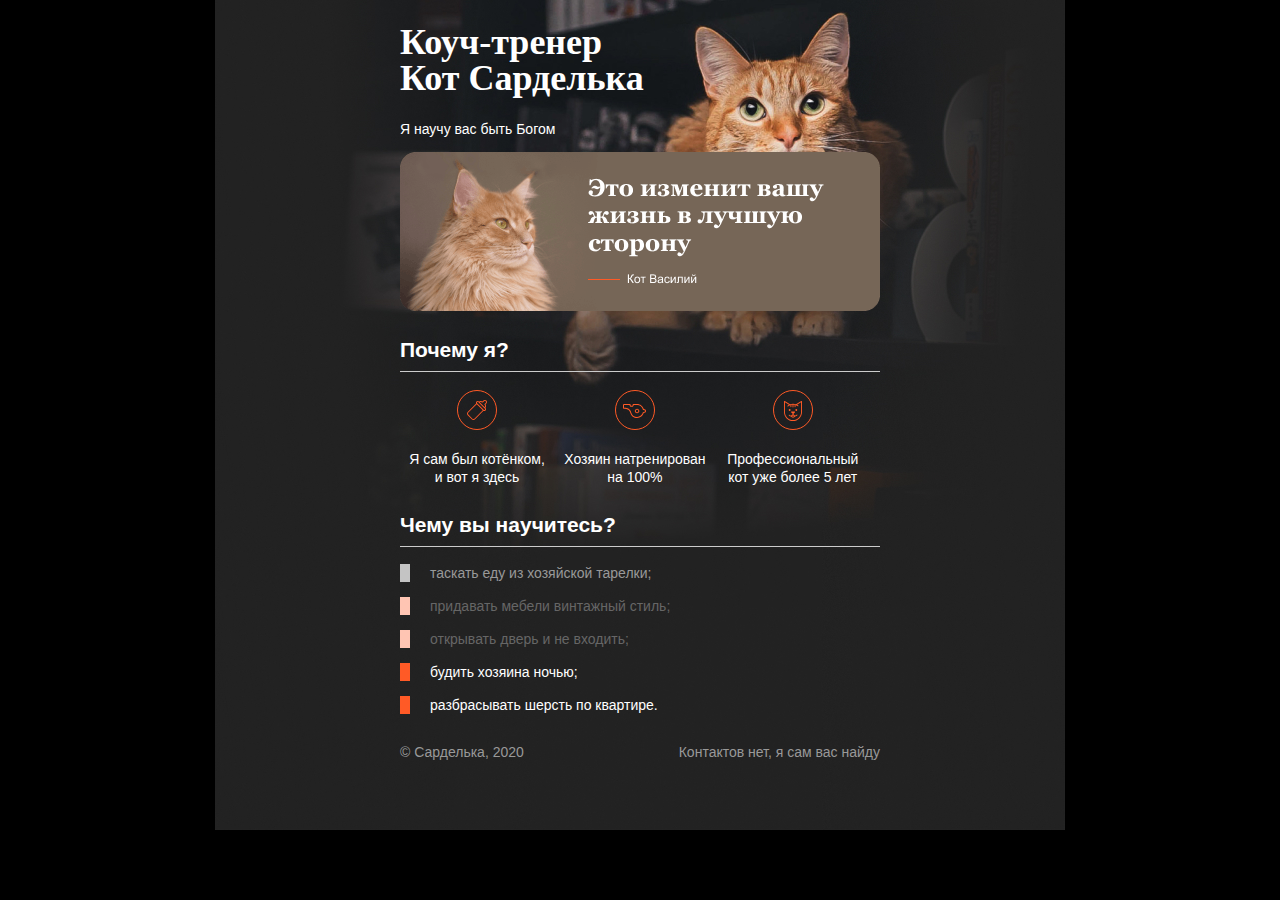
<file: source/Keks/index.html>
<!DOCTYPE html>
<html lang="ru">
  <head>
    <meta charset="utf-8">
    <title>Коуч Кот Сарделька</title>
    <link rel="stylesheet" href="style.css">
  </head>
  <body>
    <div class="container">
      <header class="site-header">
        <h1>Коуч-тренер Кот Сарделька</h1>
        <p>Я научу вас быть Богом</p>
        <img src="img/banner-1.png">
      </header>

      <section class="features">
        <h2>Почему я?</h2>
        <p class="feature-kitten">Я сам был котёнком, и вот я здесь</p>
        <p class="feature-train">Хозяин натренирован на 100%</p>
        <p class="feature-cat">Профессиональный кот уже более 5 лет</p>
      </section>

      <section class="skills">
        <h2>Чему вы научитесь?</h2>
        <ul class="skills-list">
          <li class="skills-item">таскать еду из хозяйской тарелки;</li>
          <li class="skills-item standart">придавать мебели винтажный стиль;</li>
          <li class="skills-item standart">открывать дверь и не входить;</li>
          <li class="skills-item vip">будить хозяина ночью;</li>
          <li class="skills-item vip">разбрасывать шерсть по квартире.</li>
        </ul>
      </section>

      <footer class="site-footer">
        <p>© Сарделька, 2020</p>
        <p>Контактов нет, я сам вас найду</p>
      </footer>
    </div>
  </body>
</html>
</file>
<file: source/Keks/style.css>
body {
  padding: 0;
  font-family: "Arial", sans-serif;
  font-size: 14px;
  line-height: 18px;
  color: #ffffff;
  background: #000000 url("img/keks-background-dark.jpg") no-repeat 50% 0;
}

h1 {
  width: 260px;
  font-family: "Georgia", serif;
  font-size: 36px;
  line-height: 36px;
}

h2 {
  padding-bottom: 12px;
  border-bottom: 1px solid #cccccc;
}

.site-header {
  margin-bottom: 30px;
}

.skills-item {
  margin-bottom: 15px;
  padding-left: 20px;
  border-left: 10px solid #c4c4c4;
  color: #999999;
}

.standart {
  border-color: #ffc5b3;
  color: #666666;
}

/* Добавьте правило ниже */

.vip {
  border-color: #ff5a26;
  color: #ffffff;
}

.container {
  width: 480px;
  margin: 0 auto;
}

.site-header img {
  display: block;
  margin: 0 auto;
}

.features {
  margin-bottom: 30px;
}

.features p {
  display: inline-block;
  vertical-align: top;
  width: 30%;
  margin: 0 5px;
  text-align: center;
  background-repeat: no-repeat;
  background-position: center top;
}

.feature-kitten {
  padding-top: 60px;
  background-image: url("img/bottle.svg");
}

.feature-cat {
  padding-top: 60px;
  background-image: url("img/cat.svg");
}

.feature-train {
  padding-top: 60px;
  background-image: url("img/whistle.svg");
}

.skills-list {
  padding: 0;
  list-style: none;
}

.site-footer {
  display: flex;
  justify-content: space-between;
  color: #999999;
}
</file>
